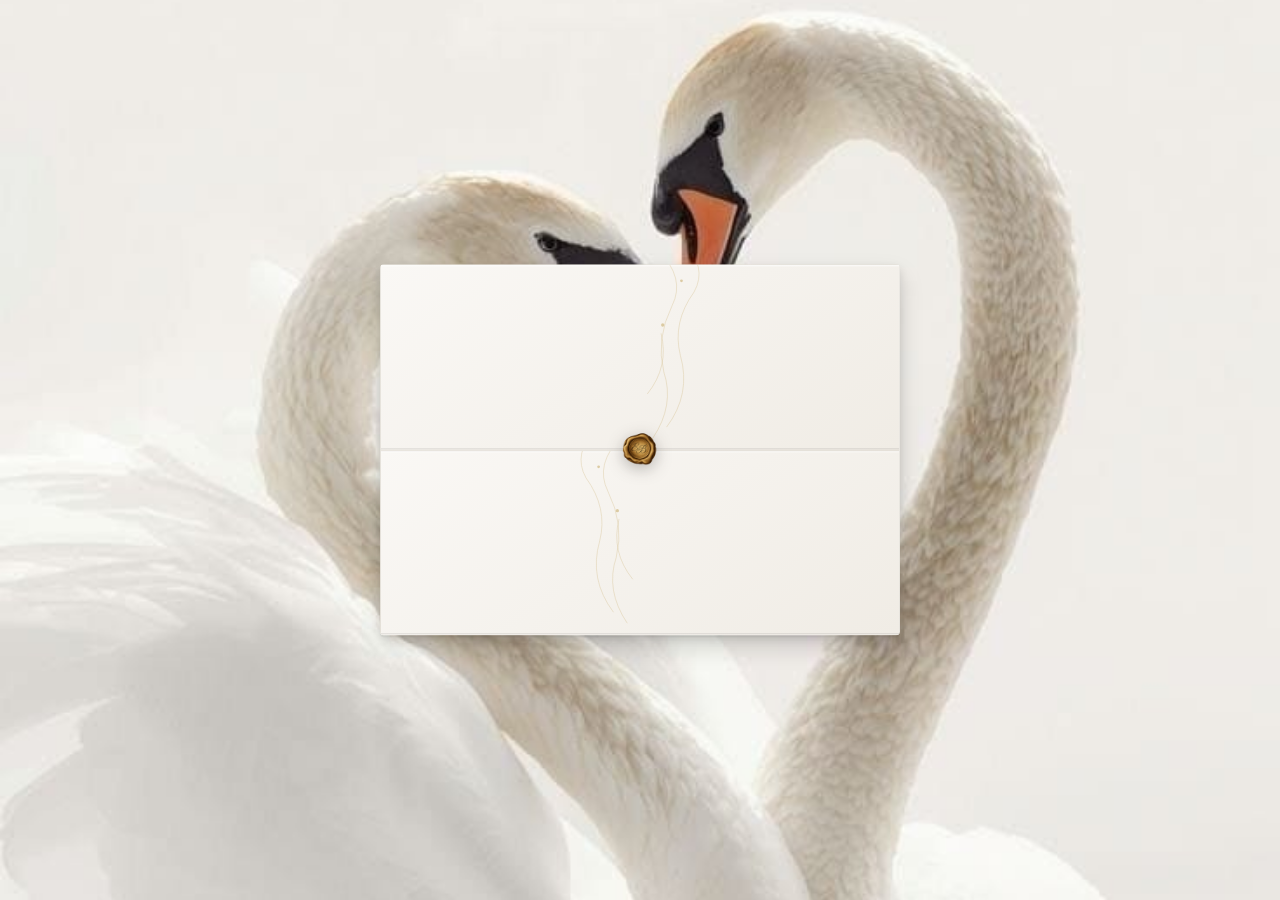
<file: index.html>
<!doctype html>
<html lang="de">
  <head>
    <meta charset="utf-8" />
    <meta name="viewport" content="width=device-width, initial-scale=1" />
    <title>Erim & Besa Hochzeit</title>
    <link rel="preconnect" href="https://fonts.googleapis.com">
    <link rel="preconnect" href="https://fonts.gstatic.com" crossorigin>
    <link href="https://fonts.googleapis.com/css2?family=Great+Vibes&family=Inter:wght@400;500;700&display=swap" rel="stylesheet">
    <link rel="stylesheet" href="styles/main.css" />
    <script src="scripts/envelope-animation.js" defer></script>
  </head>
  
  <body>
    <!-- Intro Container: Envelope + Swan -->
    <div class="intro-container" id="intro-container">
      <div class="swan-section" id="swan-section">
        <!-- Swan-Hintergrund wird per CSS gesetzt -->
      </div>
      
      <div
        id="invitation-envelope"
        class="invitation-envelope"
        role="dialog"
        aria-modal="true"
        aria-labelledby="invitation-envelope-title"
      >
        <div class="opening-flap opening-flap--top" aria-hidden="true">
          <span class="invitation-envelope__botanical invitation-envelope__botanical--left"></span>
        </div>
        <button
          type="button"
          class="opening-seal"
          id="opening-seal"
          aria-label="Siegel antippen, um die Einladung zu öffnen"
        >
          <img
            class="opening-seal__img"
            src="assets/wachsiegel2.png"
            alt=""
            width="150"
            height="150"
            decoding="async"
          />
        </button>
        <div class="opening-flap opening-flap--bottom" aria-hidden="true">
          <span class="invitation-envelope__botanical invitation-envelope__botanical--right"></span>
        </div>
      </div>
    </div>

    <!-- Main Content: Wird nach Klick sichtbar -->
    <main id="main" class="site-main" tabindex="-1" aria-label="Einladung" style="display: none;">
      <!-- Audio: Swan Lake (spielt nach Envelope-Öffnen) -->
      <audio id="swan-audio" preload="auto">
        <source src="assets/Tchaikovsky-Swan-Lake-audio.mp3" type="audio/mpeg">
      </audio>
      
      <!-- Language Switcher -->
      <div class="language-switcher">
        <button class="lang-btn lang-btn-sq active" onclick="switchLanguage('sq')">SQ</button>
        <button class="lang-btn lang-btn-de" onclick="switchLanguage('de')">DE</button>
        <button class="lang-btn lang-btn-en" onclick="switchLanguage('en')">EN</button>
        <button class="lang-btn lang-btn-tr" onclick="switchLanguage('tr')">TR</button>
      </div>
      <section class="hero-container" id="hero-container">
        <div class="invitation-section" id="invitation-section">
          <div class="invitation-content">
            <div class="invitation-image-wrapper">
              <img src="assets/Hochzeitsladung-sq.svg" alt="Hochzeitseinladung" class="kranz-with-title-svg" id="invitation-image">
            </div>
          </div>

          <!-- Scroll-Down-Pfeil -->
          <div class="scroll-down" aria-hidden="true">
            <span class="scroll-text">Scroll down</span>
            <span class="arrow arrow1"></span>
            <span class="arrow arrow2"></span>
          </div>
        </div>
      </section>

      <section class="details" id="details">
        <div class="grid">
          <article class="card">
            <h2 id="data-title">Data &amp; Ora</h2>
            <div class="detail-line">
              <span class="detail-icon" aria-hidden="true">
                <svg viewBox="0 0 24 24" fill="none" stroke="currentColor" stroke-width="1.8" stroke-linecap="round" stroke-linejoin="round"><rect x="3" y="4" width="18" height="18" rx="2"/><path d="M16 2v4"/><path d="M8 2v4"/><path d="M3 10h18"/></svg>
              </span>
              <span class="detail-text" id="data-text1">E shtunë, 20 qershor 2026</span>
            </div>
            <div class="detail-line">
              <span class="detail-icon" aria-hidden="true">
                <svg viewBox="0 0 24 24" fill="none" stroke="currentColor" stroke-width="1.8" stroke-linecap="round" stroke-linejoin="round"><circle cx="12" cy="12" r="8"/><path d="M12 8v4l3 2"/></svg>
              </span>
              <span class="detail-text" id="data-text2">Takimi 20:00 deri 20:15</span>
            </div>
            <div class="detail-line">
              <span class="detail-icon" aria-hidden="true">
                <svg viewBox="0 0 24 24" fill="none" stroke="currentColor" stroke-width="1.8" stroke-linecap="round" stroke-linejoin="round"><path d="M22 16.92v3a2 2 0 0 1-2.18 2 19.86 19.86 0 0 1-8.63-3.07 19.5 19.5 0 0 1-6-6A19.86 19.86 0 0 1 2.08 4.18 2 2 0 0 1 4 2h3a2 2 0 0 1 2 1.72c.03.25.05.5.08.74a2 2 0 0 1-.45 2.11L8.09 8.91a16 16 0 0 0 6 6l1.48-1.48a2 2 0 0 1 2.11-.45c.24.03.49.05.73.08A2 2 0 0 1 22 16.92z"/></svg>
              </span>
              <span class="detail-text" id="data-text4">Na konfirmoni ardhjen tuaj<br>+389 78 357 003</span>
            </div>
            <div class="detail-line">
              <span class="detail-icon" aria-hidden="true">
                <svg viewBox="0 0 24 24" fill="none" stroke="currentColor" stroke-width="1.8" stroke-linecap="round" stroke-linejoin="round"><path d="M20.8 4.6a4.5 4.5 0 0 0-6.4 0L12 6.9l-2.4-2.3a4.5 4.5 0 1 0-6.4 6.4l2.3 2.4L12 21.3l6.5-6.5 2.3-2.4a4.5 4.5 0 0 0 0-6.4z"/></svg>
              </span>
              <span class="detail-text" id="data-text5">Ju mirëpresim!</span>
            </div>
          </article>
          <article class="card">
            <h2>Restoranti &amp; Lokacioni</h2>
            <p>Fish House Delfin</p>
            <div class="map-wrapper">
          <iframe
            src="https://www.google.com/maps/embed?pb=!1m18!1m12!1m3!1d3035.4770290388576!2d20.979286915083413!3d41.85632927925709!2m3!1f0!2f0!3f0!3m2!1i1024!2i768!4f13.1!3m3!1m2!1s0x1353fdc41cffd9bf%3A0x65f994468a9a8cbd!2sFish%20House%20Delfin!5e0!3m2!1sde!2sde!4v1700000000000!5m2!1sde!2sde"
            width="600"
            height="340"
            style="border:0;"
            allowfullscreen=""
            loading="lazy"
            referrerpolicy="no-referrer-when-downgrade"
            title="Fish House Delfin Location"
          ></iframe>
        </div>
          </article>
          
        </div>
      </section>
    </main>

    </body>
    <script>
      const translations = {
            sq: {
                dataTitle: "Data & Ora",
                dataText1: "E shtunë, 20 qershor 2026",
                dataText2: "Takimi 20:00 deri 20:15",
                dataText4: "Na konfirmoni ardhjen tuaj +389 78 357 003",
                dataText5: "Ju mirëpresim!",
                locationTitle: "Restoranti & Lokacioni",
                locationText: "Fish House Delfin",
                image: "assets/Hochzeitsladung-sq.svg"
            },
            en: {
                dataTitle: "Date & Time",
                dataText1: "Saturday, June 20, 2026",
                dataText2: "Meet at 20:00 to 20:15",
                dataText4: "Please confirm your attendance +389 78 357 003",
                dataText5: "We look forward to welcoming you!",
                locationTitle: "Restaurant & Location",
                locationText: "Fish House Delfin",
                image: "assets/Hochzeitsladung-en.svg"
            },
            tr: {
                dataTitle: "Tarih & Saat",
                dataText1: "Cumartesi, 20 Haziran 2026",
                dataText2: "Toplantı 20:00'den 20:15'e",
                dataText4: "Lütfen katılımınızı onaylayın +389 78 357 003",
                dataText5: "Sizi bekliyoruz!",
                locationTitle: "Restoran & Konum",
                locationText: "Fish House Delfin",
                image: "assets/Hochzeitsladung-tr.svg"
            },
            de: {
                dataTitle: "Datum & Uhrzeit",
                dataText1: "Samstag, 20. Juni 2026",
                dataText2: "Treffen 20:00 bis 20:15 Uhr",
                dataText4: "Bitte bestätigt Eure Teilnahme +389 78 357 003",
                dataText5: "Wir freuen uns auf Euch!",
                locationTitle: "Restaurant & Location",
                locationText: "Fish House Delfin",
                image: "assets/Hochzeitsladung-de.svg"
            }
        };

        let currentLang = 'sq';

        // Sprache wechseln
        function switchLanguage(lang) {
            currentLang = lang;
            updateTexts();
            updateButtonStates();
        }

        // Button-Zustände aktualisieren
        function updateButtonStates() {
            document.querySelector('.lang-btn-sq').classList.toggle('active', currentLang === 'sq');
            document.querySelector('.lang-btn-en').classList.toggle('active', currentLang === 'en');
            document.querySelector('.lang-btn-tr').classList.toggle('active', currentLang === 'tr');
            document.querySelector('.lang-btn-de').classList.toggle('active', currentLang === 'de');
        }

        // Texte und Bild aktualisieren
        function updateTexts() {
            const t = translations[currentLang];
            
            // Cards aktualisieren
            const cards = document.querySelectorAll('.details .card');
            if (cards.length >= 2) {
                const dateCard = cards[0];
                dateCard.querySelector('h2').textContent = t.dataTitle;
                dateCard.querySelector('#data-text1').textContent = t.dataText1;
                dateCard.querySelector('#data-text2').textContent = t.dataText2;
                dateCard.querySelector('#data-text4').textContent = t.dataText4;
                dateCard.querySelector('#data-text5').textContent = t.dataText5;
                
                const locationCard = cards[1];
                locationCard.querySelector('h2').textContent = t.locationTitle;
                const locationP = locationCard.querySelector('p');
                if (locationP) {
                    locationP.textContent = t.locationText;
                }
            }
            
            // Bild mit Fade-Animation wechseln
            const img = document.getElementById('invitation-image');
            if (img && img.src !== t.image) {
                img.classList.add('fade-out');
                setTimeout(() => {
                    img.src = t.image;
                    img.classList.remove('fade-out');
                    img.classList.add('fade-in');
                    setTimeout(() => {
                        img.classList.remove('fade-in');
                    }, 300);
                }, 300);
            }
        }
    </script>
</html>
</file>
<file: styles/main.css>
:root {
  --bg: #fffaf7;
  --primary: #111011;
  --accent: #f08a5d;
  --dark: #2d2f36;
  --muted: #6f6f80;
}

* {
  box-sizing: border-box;
}

html {
  scroll-behavior: smooth;
}

body {
  margin: 0;
  font-family: "Inter", "Segoe UI", Roboto, sans-serif;
  color: #000;
  background: #fffaf7;
  line-height: 1.5;
  position: relative;
  overflow-x: hidden;
}

@keyframes fadeInSwan {
  0% { 
    opacity: 0; 
    transform: scale(0.95);
  }
  100% { 
    opacity: 1; 
    transform: scale(1);
  }
}

@keyframes fadeOutSwan {
  0% { 
    opacity: 1; 
    transform: scale(1);
  }
  100% { 
    opacity: 0; 
    transform: scale(0.95);
  }
}

@keyframes slideInOverlay {
  0% { 
    left: -120vw; 
    opacity: 0; 
    visibility: hidden;
  }
  100% { 
    left: 50%; 
    opacity: 1; 
    visibility: visible;
    transform: translate(-50%, -50%);
  }
}

h1, .pill {
  font-family: "Great Vibes", cursive;
}

.hero-container {
  position: relative;
  width: 100vw;
  height: 100vh;
  overflow: hidden;
}

.intro-container {
  position: fixed;
  top: 0;
  left: 0;
  width: 100vw;
  height: 100vh;
  height: 100dvh;
  z-index: 100;
  transition: opacity 1.5s ease-out, visibility 1.5s ease-out;
}

.intro-container.hidden {
  opacity: 0;
  visibility: hidden;
  pointer-events: none;
}

.swan-section {
  position: absolute;
  top: 0;
  left: 0;
  width: 100%;
  height: 100%;
  background-image: url("../assets/swan-2.jpg");
  background-size: cover;
  background-position: center;
  background-repeat: no-repeat;
  background-color: #fffaf7;
  opacity: 0;
  animation: fadeInSwan 1.5s ease-out 0.5s forwards;
  z-index: 1;
}

.intro-container .invitation-envelope {
  position: absolute;
  top: 50%;
  left: 50%;
  transform: translate(-50%, -50%);
  z-index: 10;
}

.invitation-section {
  position: absolute;
  top: 0;
  left: 0;
  width: 100%;
  height: 100vh;
  height: 100dvh;
  display: flex;
  flex-direction: column;
  align-items: center;
  justify-content: center;
  background-color: #fffaf7;
  opacity: 0;
  visibility: hidden;
  transition: opacity 1.5s ease-out, visibility 1.5s ease-out;
  z-index: 2;
  padding: 1rem;
  box-sizing: border-box;
}

.invitation-section.show {
  opacity: 1;
  visibility: visible;
}

.invitation-content {
  width: 100%;
  height: 100%;
  display: flex;
  flex-direction: column;
  align-items: center;
  justify-content: flex-start;
  padding-top: 2vh;
  position: relative;
}

.invitation-image-wrapper {
  width: 100%;
  height: 100%;
  display: flex;
  align-items: center;
  justify-content: center;
}

.kranz-with-title-svg {
  width: auto;
  max-width: 95%;
  height: 95%;
  object-fit: contain;
  object-position: center;
  transition: opacity 0.3s ease;
}

.kranz-with-title-svg.fade-out {
  opacity: 0;
}

.kranz-with-title-svg.fade-in {
  animation: fadeInSvg 0.3s ease;
}

@keyframes fadeInSvg {
  0% { opacity: 0; }
  100% { opacity: 1; }
}

.invitation-text {
  position: absolute;
  top: 48%;
  left: 50%;
  transform: translate(-50%, -50%);
  text-align: center;
  width: 55%;
  z-index: 10;
}

.couple-names {
  font-family: "Great Vibes", cursive;
  font-size: clamp(2rem, 6vw, 3.5rem);
  margin: 0 0 0.5rem 0;
  color: var(--primary);
  line-height: 1.2;
}

.invitation-subtitle {
  font-family: "Inter", sans-serif;
  font-size: clamp(0.9rem, 2.5vw, 1.1rem);
  color: #555;
  margin: 0 0 1.5rem 0;
  font-style: italic;
}

.wedding-date {
  font-family: "Playfair Display", serif;
  font-size: clamp(1.1rem, 3vw, 1.5rem);
  font-weight: 500;
  margin: 0 0 0.3rem 0;
  color: var(--primary);
}

.wedding-time,
.wedding-location {
  font-family: "Inter", sans-serif;
  font-size: clamp(0.85rem, 2vw, 1rem);
  margin: 0 0 0.2rem 0;
  color: #666;
}

section {
  max-width: 980px;
  margin: 0 auto;
  padding: 3rem 1.2rem;
}

section h2 {
  margin-top: 0;
  color: var(--primary);
  font-size: clamp(1.6rem, 3.5vw, 2.2rem);
}

.grid {
  display: grid;
  gap: 1.25rem;
}

.card {
  background: #ffffff;
  border-radius: 16px;
  border: 3px solid #e8d5d0;
  padding: 1.3rem;
  box-shadow: 0 10px 28px rgba(26, 25, 39, 0.09);
}

.card strong {
  color: var(--dark);
}

.btn {
  display: inline-flex;
  align-items: center;
  justify-content: center;
  background: var(--primary);
  color: white;
  text-decoration: none;
  padding: 0.8rem 1.4rem;
  border-radius: 999px;
  font-size: 1rem;
  font-weight: 700;
  transition: transform 0.2s ease, box-shadow 0.2s ease;
  min-height: 44px;
}

.btn:hover,
.btn:focus-visible {
  transform: translateY(-1px);
  box-shadow: 0 9px 18px rgba(180, 61, 121, 0.35);
}

.details {
  padding: 2rem 1rem;
  max-width: 900px;
  margin: 0 auto;
}

.details h2,
.rsvp-section h2 {
  margin-bottom: 0.6rem;
  color: var(--primary);
}

...details .card {
  text-align: left;
}

.details .detail-line {
  display: flex;
  align-items: flex-start;
  gap: 0.85rem;
  margin-bottom: 0.9rem;
  color: #444;
}

.detail-icon {
  display: inline-flex;
  align-items: center;
  justify-content: center;
  width: 2.4rem;
  min-width: 2.4rem;
  height: 2.4rem;
  color: var(--dark);
  flex-shrink: 0;
  margin-top: 0.12rem;
}

.detail-text {
  display: block;
  text-align: left;
}

.detail-icon svg,
.detail-icon img {
  width: 1.25rem;
  height: 1.25rem;
  object-fit: contain;
}

.detail-text {
  font-size: 1rem;
  line-height: 1.65;
}

.site-main {
  opacity: 1;
  position: relative;
}

.site-main:focus:not(:focus-visible) {
  outline: none;
}

.site-main:focus-visible {
  outline: 2px solid var(--primary);
  outline-offset: 4px;
}

/* Language Switcher - oben links im Main Content */
.language-switcher {
  position: absolute;
  top: 1rem;
  left: 1rem;
  display: flex;
  flex-direction: row;
  flex-wrap: nowrap;
  align-items: center;
  justify-content: flex-start;
  gap: 0.5rem;
  z-index: 100;
  opacity: 0;
  visibility: hidden;
  transition: opacity 0.5s ease, visibility 0.5s ease;
}

/* Sichtbar nachdem Envelope geöffnet wurde */
.site-main[style*="block"] .language-switcher,
.site-main:not([style*="none"]) .language-switcher {
  opacity: 1;
  visibility: visible;
}

.lang-btn {
  background: transparent;
  border: 1px solid var(--primary);
  color: var(--primary);
  padding: 0.4rem 0.8rem;
  font-size: 0.85rem;
  font-weight: 500;
  cursor: pointer;
  transition: all 0.2s ease;
  font-family: "Inter", sans-serif;
  display: inline-block;
  width: auto;
  white-space: nowrap;
  flex-shrink: 0;
}

.lang-btn:hover {
  background: var(--primary);
  color: white;
}

.lang-btn.active {
  background: var(--primary);
  color: white;
}

/* —— Vollbild-Einladung: zwei Klappen + Siegel (Referenz: gold/beige Karte) —— */
.invitation-envelope {
  position: fixed;
  top: 50%;
  left: -120vw;
  transform: translateY(-50%);
  width: 65vw;
  max-width: 520px;
  height: auto;
  aspect-ratio: 1.4/1;
  background: linear-gradient(145deg, #faf8f5 0%, #f5f2ed 50%, #f0ece5 100%);
  border-radius: 4px;
  box-shadow: 
    0 2px 1px rgba(0, 0, 0, 0.05),
    0 4px 8px rgba(0, 0, 0, 0.1),
    0 12px 24px rgba(0, 0, 0, 0.15);
  z-index: 100;
  opacity: 0;
  visibility: hidden;
  animation: slideInOverlay 1.4s ease-out 2s forwards;
  border: 1px solid rgba(200, 195, 185, 0.3);
}

.invitation-envelope.is-open {
  left: 50%;
  transform: translate(-50%, -50%);
}

body .invitation-envelope.is-done {
  pointer-events: none !important;
  animation: fadeOutEnvelope 2.5s ease-out forwards !important;
}

@keyframes fadeOutEnvelope {
  0% { 
    opacity: 1; 
    visibility: visible;
  }
  100% { 
    opacity: 0; 
    visibility: hidden;
  }
}

.opening-flap {
  position: absolute;
  left: 0;
  width: 100%;
  height: 50%;
  background: linear-gradient(145deg, #faf8f5 0%, #f5f2ed 50%, #f0ece5 100%);
  transition: transform 1.2s ease-out;
  box-shadow: 
    inset 0 1px 0 rgba(255, 255, 255, 0.8),
    inset 0 -1px 0 rgba(0, 0, 0, 0.1);
}

.opening-flap--bottom {
  bottom: 0;
  transform-origin: top;
  background: linear-gradient(145deg, #faf8f5 0%, #f5f2ed 50%, #f0ece5 100%);
  border-top: 1px solid rgba(200, 195, 185, 0.4);
}

.opening-flap--top {
  top: 0;
  transform-origin: bottom;
  background: linear-gradient(145deg, #faf8f5 0%, #f5f2ed 50%, #f0ece5 100%);
  border-bottom: 1px solid rgba(200, 195, 185, 0.4);
}

.invitation-envelope.is-open .opening-flap--top {
  transform: translateY(-100%);
}

.invitation-envelope.is-open .opening-flap--bottom {
  transform: translateY(100%);
}

/* Dezente goldene Ranken (näher an der Referenz als reines Flächenbeige) */
.invitation-envelope__botanical {
  position: absolute;
  inset: 0;
  pointer-events: none;
  opacity: 0.42;
  background-repeat: no-repeat;
  background-size: 120% 120%;
}

.invitation-envelope__botanical--left {
  background-image: url("data:image/svg+xml,%3Csvg xmlns='http://www.w3.org/2000/svg' viewBox='0 0 200 400' fill='none' stroke='%23b8943d' stroke-width='0.85'%3E%3Cpath d='M20 380 Q 60 320 40 260 Q 25 200 55 140 Q 80 90 30 40'/%3E%3Cpath d='M45 360 Q 90 300 70 230 Q 55 170 95 115 Q 120 70 75 25'/%3E%3Cpath d='M10 300 Q 50 250 35 190'/%3E%3Ccircle cx='38' cy='175' r='3' fill='%23b8943d' stroke='none'/%3E%3Ccircle cx='72' cy='95' r='2.5' fill='%23b8943d' stroke='none'/%3E%3C/svg%3E");
  background-position: -5% 100%;
}

.invitation-envelope__botanical--right {
  background-image: url("data:image/svg+xml,%3Csvg xmlns='http://www.w3.org/2000/svg' viewBox='0 0 200 400' fill='none' stroke='%23b8943d' stroke-width='0.85'%3E%3Cpath d='M180 380 Q 140 320 160 260 Q 175 200 145 140 Q 120 90 170 40'/%3E%3Cpath d='M155 360 Q 110 300 130 230 Q 145 170 105 115 Q 80 70 125 25'/%3E%3Cpath d='M190 300 Q 150 250 165 190'/%3E%3Ccircle cx='162' cy='175' r='3' fill='%23b8943d' stroke='none'/%3E%3Ccircle cx='128' cy='95' r='2.5' fill='%23b8943d' stroke='none'/%3E%3C/svg%3E");
  background-position: 105% 100%;
}


/* Siegel: PNG aus assets (z. B. wachssiegel.png) — weniger CSS, gleicher Look */
.opening-seal {
  position: absolute;
  top: 50%;
  left: 50%;
  transform: translate(-50%, -50%);
  width: min(12vw, 50px);
  height: min(12vw, 50px);
  border-radius: 50%;
  background: transparent;
  border: none;
  cursor: pointer;
  z-index: 3;
  transition: transform 0.3s ease, opacity 1.2s ease;
}

.opening-seal__img {
  position: absolute;
  inset: 0;
  width: 100%;
  height: 100%;
  object-fit: contain;
  object-position: center;
  pointer-events: none;
  filter: drop-shadow(0 4px 8px rgba(35, 30, 26, 0.3));
  transition: filter 0.3s ease;
  /* Weißer PNG-Hintergrund: auf den Klappen weicher einbetten (bei echter Transparenz: Zeile auskommentieren) */
  mix-blend-mode: multiply;
}

.opening-seal:focus-visible {
  outline: 3px solid var(--primary);
  outline-offset: 4px;
}

.opening-seal:disabled {
  cursor: default;
  pointer-events: none;
}


.invitation-envelope.is-open .opening-seal {
  opacity: 0;
  transform: translate(-50%, -50%);
}

@media (prefers-reduced-motion: reduce) {
  .opening-flap,
  .opening-seal {
    transition-duration: 0.01ms !important;
  }

  .site-main {
    transition-duration: 0.01ms !important;
    transition-delay: 0ms !important;
  }

}

.map-wrapper {
  width: 100%;
  margin: 1rem auto;
  border-radius: 12px;
  overflow: hidden;
  box-shadow: 0 4px 12px rgba(0, 0, 0, 0.08);
  background: #f5f5f5;
  min-height: 200px;
}

.map-wrapper iframe {
  width: 100% !important;
  height: 280px;
  min-height: 200px;
  border: 0;
  display: block;
}

@media (max-width: 600px) {
  .map-wrapper iframe {
    height: 220px;
  }
}

/* —— Scroll-Down-Pfeil: zentriert, animiert, mit Text —— */
/* Grundzustand: komplett versteckt */
.scroll-down {
  position: absolute;
  bottom: 2.5rem;
  left: 50%;
  transform: translateX(-50%);
  display: flex;
  flex-direction: column;
  align-items: center;
  gap: 6px;
  z-index: 20;
  pointer-events: none;
  opacity: 0;
}

/* Text */
.scroll-down .scroll-text {
  font-family: "Great Vibes", cursive;
  font-size: 1.2rem;
  color: var(--primary);
  letter-spacing: 0.5px;
  opacity: 0;
}

/* Pfeile */
.scroll-down .arrow {
  display: block;
  width: 6px;
  height: 6px;
  border-bottom: 2px solid var(--primary);
  border-right: 2px solid var(--primary);
  transform: rotate(45deg);
  opacity: 0;
}

/* 👉 ERST wenn Invitation sichtbar ist → Animation starten */
.invitation-section.show .scroll-down {
  animation: fadeInScroll 1s ease-out forwards;
  animation-delay: 1s;
}

.invitation-section.show .scroll-down .scroll-text {
  animation: fadeInScroll 1s ease-out forwards;
  animation-delay: 1.5s;
}

.invitation-section.show .scroll-down .arrow {
  animation: scrollArrow 1.5s infinite;
  animation-delay: 1.5s;
}

.invitation-section.show .scroll-down .arrow2 {
  animation-delay: 1.8s;
}

/* Animationen */
@keyframes fadeInScroll {
  from { opacity: 0; }
  to { opacity: 1; }
}

@keyframes scrollArrow {
  0% { transform: rotate(45deg) translate(0,0); opacity: 0; }
  50% { opacity: 1; }
  100% { transform: rotate(45deg) translate(0,10px); opacity: 0; }
}

/* Mobile */
@media (max-width: 600px) {
  .scroll-down {
    bottom: 1.8rem;
    gap: 4px;
  }
  .scroll-down .arrow {
    width: 5px;
    height: 5px;
  }
  .scroll-down .scroll-text {
    font-size: 1rem;
  }
}


/* Details Section zentrieren */
.details {
  text-align: center; /* Zentriert den H2-Titel */
  padding: 4rem 1rem; /* Abstand oben/unten und horizontal */
  max-width: 1200px; /* Optional: begrenzt Breite auf großen Bildschirmen */
  margin: 0 auto; /* zentriert die Section horizontal */
}

/* Grid für die Karten */
.details .grid {
  display: grid;
  grid-template-columns: repeat(auto-fit, minmax(250px, 1fr));
  gap: 2rem; /* Abstand zwischen den Cards */
  justify-items: center; /* Zentriert die einzelnen Cards */
  margin-top: 2rem;
}

/* Einzelne Cards */
.details .card {
  background-color: #fff; /* Optional: Hintergrundfarbe */
  padding: 1.5rem;
  border-radius: 12px;
  box-shadow: 0 4px 12px rgba(0, 0, 0, 0.08);
  width: 100%;
  max-width: 350px; /* Limit für große Bildschirme */
  text-align: center;
}

/* Überschriften innerhalb der Cards */
.details .card h3 {
  margin-bottom: 0.5rem;
  font-weight: 500;
  font-family: 'Inter', sans-serif;
  color: var(--primary);
}

/* Paragraphen innerhalb der Cards */
.details .card p {
  margin: 0;
  font-family: 'Inter', sans-serif;
  color: #555;
  line-height: 1.5;
}

/* Optional: responsive Anpassung für kleinere Bildschirme */
@media (max-width: 600px) {
  .details {
    padding: 2rem 1rem;
  }

  .details .grid {
    gap: 1.5rem;
  }
}

/* Location Section zentrieren */
.location {
  text-align: center; /* Titel zentrieren */
  padding: 4rem 1rem;
  max-width: 1200px;
  margin: 0 auto;
}

/* Map Wrapper zentrieren */
.location .map-wrapper {
  margin-top: 2rem;
  display: flex;
  justify-content: center; /* Zentriert das iframe horizontal */
}

/* Optional: iframe responsive machen */
.location iframe {
  width: 100%;
  max-width: 600px; /* Limit für Desktop */
  height: 340px;
  border: 0;
  border-radius: 12px; /* optional für schöne Optik */
}

/* Überschrift */
.location h2 {
  font-family: 'Inter', sans-serif;
  font-weight: 500;
  color: var(--primary);
  margin-bottom: 1rem;
}

/* Paragraph */
.location p {
  font-family: 'Inter', sans-serif;
  color: #555;
  margin: 0;
  font-size: 1.1rem;
}

/* Mobile Anpassung */
@media (max-width: 600px) {
  .location {
    padding: 2rem 1rem;
  }

  .location iframe {
    height: 240px;
  }

  .location p {
    font-size: 1rem;
  }
}

/* Details-Sektion */
.details p, .details .card h3, .location p {
  font-family: 'Inter', sans-serif; /* oder Lora/Merriweather */
  font-weight: 400;                 /* normal */
  font-size: 0.9rem;                /* Schriftgröße kleiner */
  font-style: italic;               /* kursiv */
  color: #333;                      /* Textfarbe */
  text-align: center;               /* optional zentrieren */
}

.details .detail-text {
  font-style: italic;
}

/* Optional: Überschrift etwas kleiner und elegant */
.details h2, .location h2 {
  font-family: 'Playfair Display', serif;
  font-weight: 700;
  font-size: 1.5rem; 
  font-style: normal; /* Überschrift normal */
  text-align: center;
}
</file>
